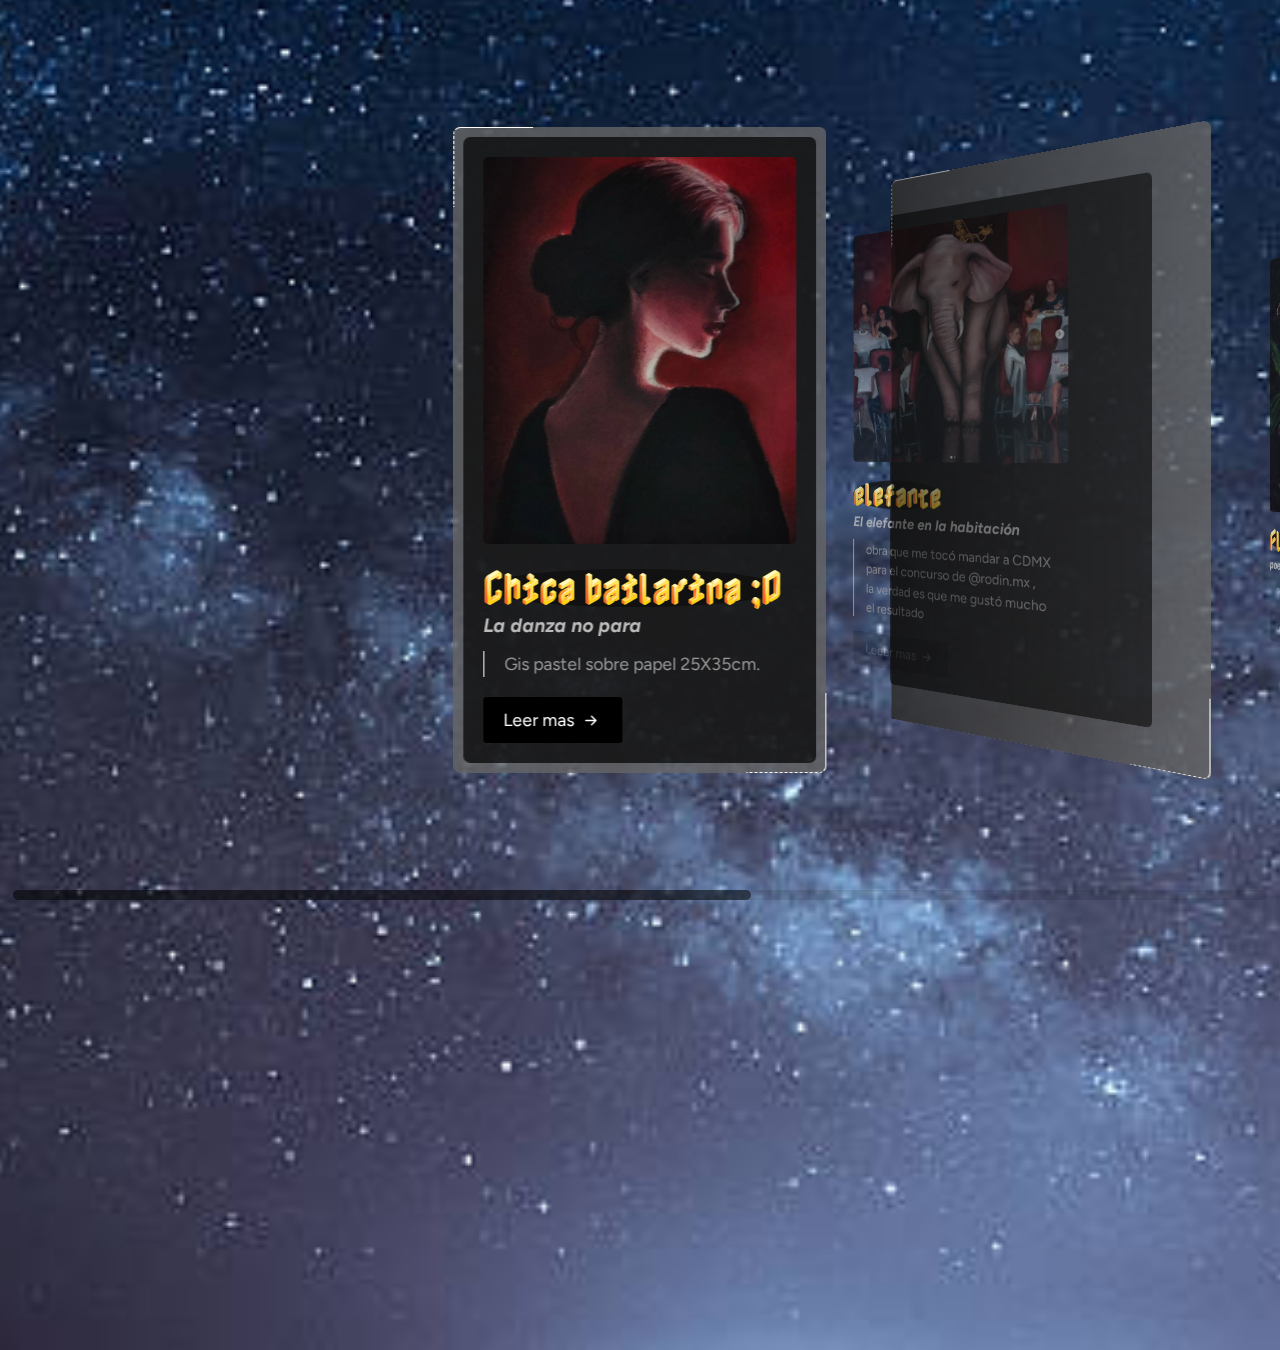
<file: index_1.html>
<!DOCTYPE html>
<html lang="en" >
<head>
  <meta charset="UTF-8">
  <title>Andev Web</title>
  <meta name="viewport" content="width=device-width, initial-scale=1">
<link rel="preconnect" href="https://fonts.googleapis.com">
<link rel="preconnect" href="https://fonts.gstatic.com" crossorigin>
<link href="https://fonts.googleapis.com/css2?family=Figtree:ital,wght@0,300..900;1,300..900&family=Nabla:EHLT@24&display=swap" rel="stylesheet"><link rel='stylesheet' href='https://cdn.jsdelivr.net/npm/swiper@11/swiper-bundle.min.css'><link rel="stylesheet" href="./style.css">

</head>
<body>
<article>

  <section class="sectionWrapper">

    <section class="swiper">

      <div class="parallax-bg" data-swiper-parallax="600" data-swiper-parallax-scale="0.85"></div>

      <div class="swiper-wrapper">

        <figure class="swiper-slide">

          <div class="cardPopout" data-swiper-parallax="30" data-swiper-parallax-scale="0.9" data-swiper-parallax-opacity="0.8" data-swiper-parallax-duration="1000">

            <img src="chica.png" alt="jellyfish" width="800" height="400" data-swiper-parallax="80" data-swiper-parallax-duration="2000">

            <h2 class="title" data-swiper-parallax="80" data-swiper-parallax-duration="1000">
             Chica bailarina ;D
            </h2>

            <h4 class="subtitle" data-swiper-parallax="80" data-swiper-parallax-duration="1500">
              La danza no para
            </h4>

            <figcaption data-swiper-parallax="80" data-swiper-parallax-duration="1250">

              <p>
                Gis pastel sobre papel 25X35cm.
              </p>

            </figcaption>

            <a href="javascript:void(0);" title="Continue Reading" data-swiper-parallax="80" data-swiper-parallax-opacity="0.2" data-swiper-parallax-duration="1750">
              Leer mas
              <svg xmlns="http://www.w3.org/2000/svg" width="16" height="16" fill="currentColor" class="bi bi-arrow-right-short" viewBox="0 0 16 16">
                <path fill-rule="evenodd" d="M4 8a.5.5 0 0 1 .5-.5h5.793L8.146 5.354a.5.5 0 1 1 .708-.708l3 3a.5.5 0 0 1 0 .708l-3 3a.5.5 0 0 1-.708-.708L10.293 8.5H4.5A.5.5 0 0 1 4 8" />
              </svg>
            </a>

          </div>

        </figure>

        <figure class="swiper-slide">

          <div class="cardPopout" data-swiper-parallax="30" data-swiper-parallax-scale="0.9" data-swiper-parallax-opacity="0.8" data-swiper-parallax-duration="1000">

            <img src="elefante.PNG" alt="clownfish" width="800" height="400" data-swiper-parallax="80" data-swiper-parallax-duration="2000">

            <h2 class="title" data-swiper-parallax="80" data-swiper-parallax-duration="1000">
              elefante
            </h2>

            <h4 class="subtitle" data-swiper-parallax="80" data-swiper-parallax-duration="1500">
              El elefante en la habitación
            </h4>

            <figcaption data-swiper-parallax="80" data-swiper-parallax-duration="1250">

              <p>
                obra que me tocó mandar a CDMX para el concurso de @rodin.mx , la verdad es que me gustó mucho el resultado              </p>

            </figcaption>

            <a href="javascript:void(0);" title="Continue Reading" data-swiper-parallax="80" data-swiper-parallax-opacity="0.2" data-swiper-parallax-duration="1750">
              Leeer mas
              <svg xmlns="http://www.w3.org/2000/svg" width="16" height="16" fill="currentColor" class="bi bi-arrow-right-short" viewBox="0 0 16 16">
                <path fill-rule="evenodd" d="M4 8a.5.5 0 0 1 .5-.5h5.793L8.146 5.354a.5.5 0 1 1 .708-.708l3 3a.5.5 0 0 1 0 .708l-3 3a.5.5 0 0 1-.708-.708L10.293 8.5H4.5A.5.5 0 0 1 4 8" />
              </svg>
            </a>

          </div>

        </figure>

        <figure class="swiper-slide">

          <div class="cardPopout" data-swiper-parallax="30" data-swiper-parallax-scale="0.9" data-swiper-parallax-opacity="0.8" data-swiper-parallax-duration="1000">

            <img src="flor.PNG" alt="blue tang" width="800" height="400" data-swiper-parallax="80" data-swiper-parallax-duration="2000">

            <h2 class="title" data-swiper-parallax="80" data-swiper-parallax-duration="1000">
              Flor 5 de mayo
            </h2>

            <h4 class="subtitle" data-swiper-parallax="80" data-swiper-parallax-duration="1500">
              poema de amado nervo
            </h4>

            <figcaption data-swiper-parallax="80" data-swiper-parallax-duration="1250">

              <p>
                con crayolas, pero me equivoqué
              </p>

            </figcaption>

            <a href="javascript:void(0);" title="Continue Reading" data-swiper-parallax="80" data-swiper-parallax-opacity="0.2" data-swiper-parallax-duration="1750">
              Leer mas
              <svg xmlns="http://www.w3.org/2000/svg" width="16" height="16" fill="currentColor" class="bi bi-arrow-right-short" viewBox="0 0 16 16">
                <path fill-rule="evenodd" d="M4 8a.5.5 0 0 1 .5-.5h5.793L8.146 5.354a.5.5 0 1 1 .708-.708l3 3a.5.5 0 0 1 0 .708l-3 3a.5.5 0 0 1-.708-.708L10.293 8.5H4.5A.5.5 0 0 1 4 8" />
              </svg>
            </a>

          </div>

        </figure>

        <figure class="swiper-slide">

          <div class="cardPopout" data-swiper-parallax="30" data-swiper-parallax-scale="0.9" data-swiper-parallax-opacity="0.8" data-swiper-parallax-duration="1000">

            <img src="pulpo.PNG" alt="Queen Angelfish" width="800" height="400" data-swiper-parallax="80" data-swiper-parallax-duration="2000">

            <h2 class="title" data-swiper-parallax="80" data-swiper-parallax-duration="1000">
              Pulpo del poder
            </h2>

            <h4 class="subtitle" data-swiper-parallax="80" data-swiper-parallax-duration="1500">
              No contralomos cosas las cosas nos controlan
            </h4>

            <figcaption data-swiper-parallax="80" data-swiper-parallax-duration="1250">

              <p>
                Hoy fue día de producción en el taller de estampa
                </p>

            </figcaption>

            <a href="javascript:void(0);" title="Continue Reading" data-swiper-parallax="80" data-swiper-parallax-opacity="0.2" data-swiper-parallax-duration="1750">
              Leer mas
              <svg xmlns="http://www.w3.org/2000/svg" width="16" height="16" fill="currentColor" class="bi bi-arrow-right-short" viewBox="0 0 16 16">
                <path fill-rule="evenodd" d="M4 8a.5.5 0 0 1 .5-.5h5.793L8.146 5.354a.5.5 0 1 1 .708-.708l3 3a.5.5 0 0 1 0 .708l-3 3a.5.5 0 0 1-.708-.708L10.293 8.5H4.5A.5.5 0 0 1 4 8" />
              </svg>
            </a>

          </div>

        </figure>


      </div>

      <div class="swiper-scrollbar"></div>

    </section>

  </section>

</article>
  <script src='https://cdn.jsdelivr.net/npm/swiper@11/swiper-bundle.min.js'></script><script  src="./script.js"></script>

</body>
</html>
</file>
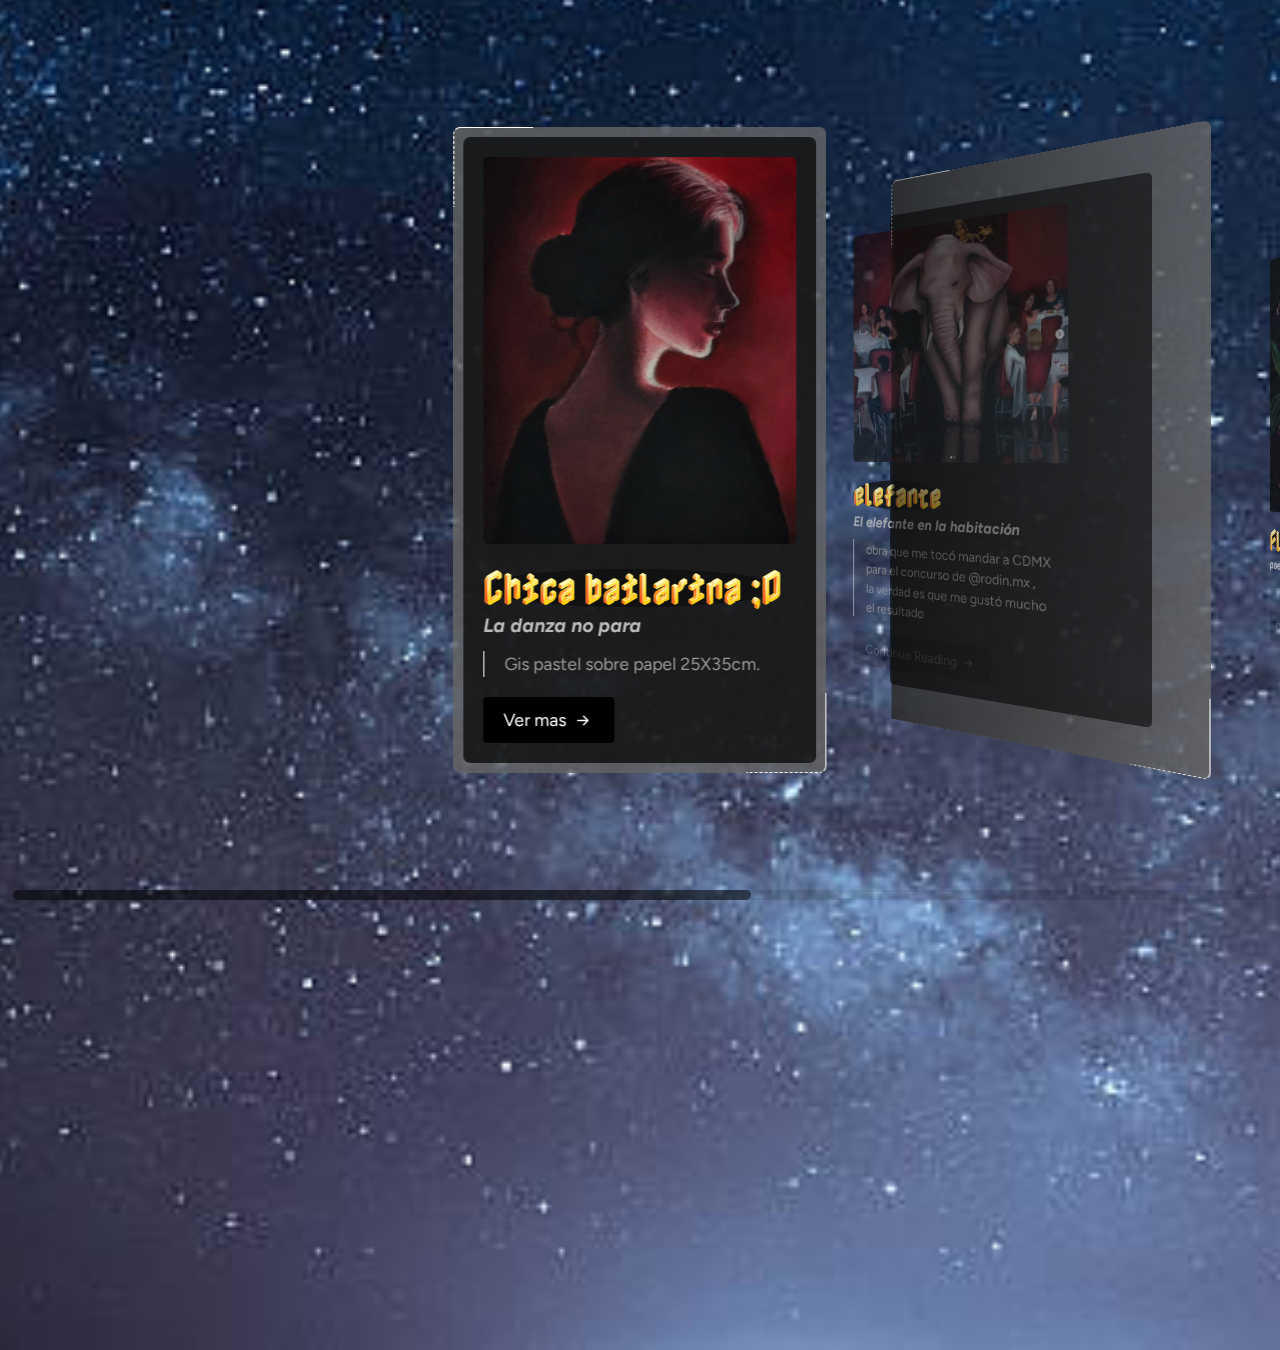
<file: dev/index_1.html>
<!DOCTYPE html>
<html lang="en" >
<head>
  <meta charset="UTF-8">
  <title>Andev Web</title>
  <meta name="viewport" content="width=device-width, initial-scale=1">
<link rel="preconnect" href="https://fonts.googleapis.com">
<link rel="preconnect" href="https://fonts.gstatic.com" crossorigin>
<link href="https://fonts.googleapis.com/css2?family=Figtree:ital,wght@0,300..900;1,300..900&family=Nabla:EHLT@24&display=swap" rel="stylesheet"><link rel='stylesheet' href='https://cdn.jsdelivr.net/npm/swiper@11/swiper-bundle.min.css'><link rel="stylesheet" href="./style.css">

</head>
<body>
<article>

  <section class="sectionWrapper">

    <section class="swiper">

      <div class="parallax-bg" data-swiper-parallax="600" data-swiper-parallax-scale="0.85"></div>

      <div class="swiper-wrapper">

        <figure class="swiper-slide">

          <div class="cardPopout" data-swiper-parallax="30" data-swiper-parallax-scale="0.9" data-swiper-parallax-opacity="0.8" data-swiper-parallax-duration="1000">

            <img src="chica.png" alt="jellyfish" width="800" height="400" data-swiper-parallax="80" data-swiper-parallax-duration="2000">

            <h2 class="title" data-swiper-parallax="80" data-swiper-parallax-duration="1000">
             Chica bailarina ;D
            </h2>

            <h4 class="subtitle" data-swiper-parallax="80" data-swiper-parallax-duration="1500">
              La danza no para
            </h4>

            <figcaption data-swiper-parallax="80" data-swiper-parallax-duration="1250">

              <p>
                Gis pastel sobre papel 25X35cm.
              </p>

            </figcaption>

            <a href="javascript:void(0);" title="Continue Reading" data-swiper-parallax="80" data-swiper-parallax-opacity="0.2" data-swiper-parallax-duration="1750">
              Ver mas
              <svg xmlns="http://www.w3.org/2000/svg" width="16" height="16" fill="currentColor" class="bi bi-arrow-right-short" viewBox="0 0 16 16">
                <path fill-rule="evenodd" d="M4 8a.5.5 0 0 1 .5-.5h5.793L8.146 5.354a.5.5 0 1 1 .708-.708l3 3a.5.5 0 0 1 0 .708l-3 3a.5.5 0 0 1-.708-.708L10.293 8.5H4.5A.5.5 0 0 1 4 8" />
              </svg>
            </a>

          </div>

        </figure>

        <figure class="swiper-slide">

          <div class="cardPopout" data-swiper-parallax="30" data-swiper-parallax-scale="0.9" data-swiper-parallax-opacity="0.8" data-swiper-parallax-duration="1000">

            <img src="elefante.PNG" alt="clownfish" width="800" height="400" data-swiper-parallax="80" data-swiper-parallax-duration="2000">

            <h2 class="title" data-swiper-parallax="80" data-swiper-parallax-duration="1000">
              elefante
            </h2>

            <h4 class="subtitle" data-swiper-parallax="80" data-swiper-parallax-duration="1500">
              El elefante en la habitación
            </h4>

            <figcaption data-swiper-parallax="80" data-swiper-parallax-duration="1250">

              <p>
                obra que me tocó mandar a CDMX para el concurso de @rodin.mx , la verdad es que me gustó mucho el resultado              </p>

            </figcaption>

            <a href="javascript:void(0);" title="Continue Reading" data-swiper-parallax="80" data-swiper-parallax-opacity="0.2" data-swiper-parallax-duration="1750">
              Continue Reading
              <svg xmlns="http://www.w3.org/2000/svg" width="16" height="16" fill="currentColor" class="bi bi-arrow-right-short" viewBox="0 0 16 16">
                <path fill-rule="evenodd" d="M4 8a.5.5 0 0 1 .5-.5h5.793L8.146 5.354a.5.5 0 1 1 .708-.708l3 3a.5.5 0 0 1 0 .708l-3 3a.5.5 0 0 1-.708-.708L10.293 8.5H4.5A.5.5 0 0 1 4 8" />
              </svg>
            </a>

          </div>

        </figure>

        <figure class="swiper-slide">

          <div class="cardPopout" data-swiper-parallax="30" data-swiper-parallax-scale="0.9" data-swiper-parallax-opacity="0.8" data-swiper-parallax-duration="1000">

            <img src="flor.PNG" alt="blue tang" width="800" height="400" data-swiper-parallax="80" data-swiper-parallax-duration="2000">

            <h2 class="title" data-swiper-parallax="80" data-swiper-parallax-duration="1000">
              Flor 5 de mayo
            </h2>

            <h4 class="subtitle" data-swiper-parallax="80" data-swiper-parallax-duration="1500">
              poema de amado nervo
            </h4>

            <figcaption data-swiper-parallax="80" data-swiper-parallax-duration="1250">

              <p>
                con crayolas, pero me equivoqué
              </p>

            </figcaption>

            <a href="javascript:void(0);" title="Continue Reading" data-swiper-parallax="80" data-swiper-parallax-opacity="0.2" data-swiper-parallax-duration="1750">
              Continue Reading
              <svg xmlns="http://www.w3.org/2000/svg" width="16" height="16" fill="currentColor" class="bi bi-arrow-right-short" viewBox="0 0 16 16">
                <path fill-rule="evenodd" d="M4 8a.5.5 0 0 1 .5-.5h5.793L8.146 5.354a.5.5 0 1 1 .708-.708l3 3a.5.5 0 0 1 0 .708l-3 3a.5.5 0 0 1-.708-.708L10.293 8.5H4.5A.5.5 0 0 1 4 8" />
              </svg>
            </a>

          </div>

        </figure>

        <figure class="swiper-slide">

          <div class="cardPopout" data-swiper-parallax="30" data-swiper-parallax-scale="0.9" data-swiper-parallax-opacity="0.8" data-swiper-parallax-duration="1000">

            <img src="pulpo.PNG" alt="Queen Angelfish" width="800" height="400" data-swiper-parallax="80" data-swiper-parallax-duration="2000">

            <h2 class="title" data-swiper-parallax="80" data-swiper-parallax-duration="1000">
              Pulpo del poder
            </h2>

            <h4 class="subtitle" data-swiper-parallax="80" data-swiper-parallax-duration="1500">
              No contralomos cosas las cosas nos controlan
            </h4>

            <figcaption data-swiper-parallax="80" data-swiper-parallax-duration="1250">

              <p>
                Hoy fue día de producción en el taller de estampa
                </p>

            </figcaption>

            <a href="javascript:void(0);" title="Continue Reading" data-swiper-parallax="80" data-swiper-parallax-opacity="0.2" data-swiper-parallax-duration="1750">
              Ver mas
              <svg xmlns="http://www.w3.org/2000/svg" width="16" height="16" fill="currentColor" class="bi bi-arrow-right-short" viewBox="0 0 16 16">
                <path fill-rule="evenodd" d="M4 8a.5.5 0 0 1 .5-.5h5.793L8.146 5.354a.5.5 0 1 1 .708-.708l3 3a.5.5 0 0 1 0 .708l-3 3a.5.5 0 0 1-.708-.708L10.293 8.5H4.5A.5.5 0 0 1 4 8" />
              </svg>
            </a>

          </div>

        </figure>


      </div>

      <div class="swiper-scrollbar"></div>

    </section>

  </section>

</article>
  <script src='https://cdn.jsdelivr.net/npm/swiper@11/swiper-bundle.min.js'></script><script  src="./script.js"></script>

</body>
</html>
</file>
<file: style.css>
*:not(style, head),
*::before,
*::after {
  box-sizing: border-box;
}

body {
  margin: 0;
  display: flex;
  flex-direction: column;
  align-items: center;
  justify-content: flex-start;
  background: #222;
  width: 100vw;
  height: 100vh;
  overflow: hidden;
  font-family: "Figtree", sans-serif;
  font-optical-sizing: auto;
  font-style: normal;
  font-size: 110%;
  font-weight: 400;
  line-height: 150%;
}

body article {
  width: 100%;
  height: 100%;
  display: flex;
  flex-direction: column;
  align-items: center;
  justify-content: center;
}

.sectionWrapper {
  width: 100%;
  height: 100%;
  display: flex;
  flex-direction: column;
  align-items: flex-start;
  justify-content: flex-start;
}

.swiper {
  width: 100%;
  height: 100%;
  padding: 50px 20px;
  overflow: visible;
}

.swiper .parallax-bg {
  position: absolute;
  right: -5%;
  top: -50%;
  width: 200%;
  height: 200%;
  background-image: url("noche.jpg");
  background-size: cover; /* Cambia a contain o porcentaje si necesario */
  background-position: center center; /* Ajusta el enfoque */
  background-repeat: no-repeat;
  /*
  position: absolute;
  right: -5%;
  top: -50%;
  width: 200%;
  height: 200%;
  background-image: url("noche.jpg");
  background-size: cover;
  background-position: top center;
  background-repeat: no-repeat;
  */
}

.swiper .swiper-wrapper {
  align-items: center;
}

.swiper .swiper-slide {
  position: relative;
  height: auto;
  display: flex;
  flex-direction: column;
  align-items: flex-start;
  justify-content: flex-start;
  background-color: rgba(102, 102, 102, 0.8);
  border-radius: 7px;
  padding: 10px;
  margin: 0;
  cursor: grab;
  user-select: none;
  text-wrap: pretty;
}

.swiper .swiper-slide::before {
  position: absolute;
  bottom: 0;
  right: 0;
  width: 80px;
  height: 80px;
  border-bottom: 1px dashed white;
  border-right: 1px solid white;
  border-radius: 0 0 7px 0;
  content: "";
  transition: all 0.3s ease;
}

.swiper .swiper-slide::after {
  position: absolute;
  top: 0;
  left: 0;
  width: 80px;
  height: 80px;
  border-top: 1px solid white;
  border-left: 1px dashed white;
  border-radius: 7px 0 0 0;
  content: "";
  transition: all 0.3s ease;
}

.swiper .swiper-slide:hover {
  background: linear-gradient(
    135deg,
    #ff1e9c99,
    #ff1ea499,
    #ff1fbc99,
    #ff1fde99,
    #f620ff99,
    #c721ff99,
    #9723ff99,
    #6a24ff99,
    #4125ff99,
    #252aff99,
    #2641ff99,
    #2649ff99
  );
}

.swiper .swiper-slide:hover::before,
.swiper .swiper-slide:hover::after {
  width: 170px;
  height: 170px;
  transition: all 0.3s ease;
}

.swiper .swiper-slide .cardPopout {
  width: 100%;
  height: 100%;
  background-color: rgba(0, 0, 0, 0.7);
  border-radius: 7px;
  padding: 20px;
  width: 100%;
  display: flex;
  flex-direction: column;
  align-items: flex-start;
  justify-content: flex-start;
}

.swiper .swiper-slide img {
  width: 100%;
  height: auto;
  margin-bottom: 25px;
  border-radius: 5px;
}

.swiper .swiper-slide h2 {
  font-size: 200%;
  line-height: 110%;
  margin: 0 0 7px 0;
  color: white;
  font-family: "Nabla", system-ui;
  font-variation-settings: "EDPT" 100, "EHLT" 24;
  background-color: #111;
  border-radius: 100%;
}

.swiper .swiper-slide h4 {
  font-size: 110%;
  line-height: 120%;
  font-weight: 700;
  margin: 0 0 13px 0;
  color: #bbb;
  font-style: italic;
}

.swiper .swiper-slide figcaption {
  display: flex;
  flex-direction: column;
  align-items: flex-start;
  justify-content: flex-start;
  margin: 0 0 20px 0;
  padding-left: 20px;
  border-left: 1px solid white;
}

.swiper .swiper-slide figcaption p {
  color: #999;
  margin: 0;
  display: -webkit-box;
  -webkit-line-clamp: 4;
  -webkit-box-orient: vertical;
  overflow: hidden;
}

.swiper .swiper-slide a {
  position: relative;
  display: flex;
  align-items: center;
  justify-content: space-between;
  padding: 10px 20px;
  background-color: black;
  color: white;
  border-radius: 3px;
  text-decoration: none;
  overflow: hidden;
  z-index: 1;
  transition: all 0.6s ease !important;
}

.swiper .swiper-slide a:hover {
  color: black;
  transition: all 0.6s ease;
}

.swiper .swiper-slide a::after {
  position: absolute;
  right: 100%;
  bottom: 0;
  width: 100%;
  height: 100%;
  background-color: #2649ff;
  content: "";
  z-index: -1;
  transition: all 0.6s ease;
}

.swiper .swiper-slide a:hover::after {
  right: 0;
  transition: all 0.6s ease;
}

.swiper .swiper-slide a svg {
  width: 23px;
  height: auto;
  fill: white;
  margin-left: 5px;
  transition: all 0.6s ease;
}

.swiper .swiper-slide a:hover svg {
  margin-left: 10px;
  fill: black;
  transition: all 0.6s ease;
}

.swiper .swiper-scrollbar {
  --swiper-scrollbar-bottom: 0px;
  --swiper-scrollbar-size: 10px;
}

@media (min-width: 2000px) {
  .swiper .swiper-slide {
    padding: 20px;
  }
}

@media (max-height: 550px) {
  .swiper .swiper-slide figcaption p {
    -webkit-line-clamp: 2;
  }
}

@media (max-height: 490px) {
  .swiper .swiper-slide figcaption p {
    -webkit-line-clamp: 1;
  }
}

@media (max-height: 460px) {
  .swiper .swiper-slide figcaption p {
    display: none;
  }
  .swiper .swiper-slide h4 {
    margin: 0;
  }
}

@media (max-height: 430px) {
  .swiper .swiper-wrapper {
    position: relative;
    bottom: 6px;
  }
}

@media (max-width: 750px) {
  .swiper .parallax-bg {
    width: 320%;
  }
}
</file>
<file: dev/style.css>
*:not(style, head),
*::before,
*::after {
  box-sizing: border-box;
}

body {
  margin: 0;
  display: flex;
  flex-direction: column;
  align-items: center;
  justify-content: flex-start;
  background: #222;
  width: 100vw;
  height: 100vh;
  overflow: hidden;
  font-family: "Figtree", sans-serif;
  font-optical-sizing: auto;
  font-style: normal;
  font-size: 110%;
  font-weight: 400;
  line-height: 150%;
}

body article {
  width: 100%;
  height: 100%;
  display: flex;
  flex-direction: column;
  align-items: center;
  justify-content: center;
}

.sectionWrapper {
  width: 100%;
  height: 100%;
  display: flex;
  flex-direction: column;
  align-items: flex-start;
  justify-content: flex-start;
}

.swiper {
  width: 100%;
  height: 100%;
  padding: 50px 20px;
  overflow: visible;
}

.swiper .parallax-bg {
  position: absolute;
  right: -5%;
  top: -50%;
  width: 200%;
  height: 200%;
  background-image: url("noche.jpg");
  background-size: cover; /* Cambia a contain o porcentaje si necesario */
  background-position: center center; /* Ajusta el enfoque */
  background-repeat: no-repeat;
  /*
  position: absolute;
  right: -5%;
  top: -50%;
  width: 200%;
  height: 200%;
  background-image: url("noche.jpg");
  background-size: cover;
  background-position: top center;
  background-repeat: no-repeat;
  */
}

.swiper .swiper-wrapper {
  align-items: center;
}

.swiper .swiper-slide {
  position: relative;
  height: auto;
  display: flex;
  flex-direction: column;
  align-items: flex-start;
  justify-content: flex-start;
  background-color: rgba(102, 102, 102, 0.8);
  border-radius: 7px;
  padding: 10px;
  margin: 0;
  cursor: grab;
  user-select: none;
  text-wrap: pretty;
}

.swiper .swiper-slide::before {
  position: absolute;
  bottom: 0;
  right: 0;
  width: 80px;
  height: 80px;
  border-bottom: 1px dashed white;
  border-right: 1px solid white;
  border-radius: 0 0 7px 0;
  content: "";
  transition: all 0.3s ease;
}

.swiper .swiper-slide::after {
  position: absolute;
  top: 0;
  left: 0;
  width: 80px;
  height: 80px;
  border-top: 1px solid white;
  border-left: 1px dashed white;
  border-radius: 7px 0 0 0;
  content: "";
  transition: all 0.3s ease;
}

.swiper .swiper-slide:hover {
  background: linear-gradient(
    135deg,
    #ff1e9c99,
    #ff1ea499,
    #ff1fbc99,
    #ff1fde99,
    #f620ff99,
    #c721ff99,
    #9723ff99,
    #6a24ff99,
    #4125ff99,
    #252aff99,
    #2641ff99,
    #2649ff99
  );
}

.swiper .swiper-slide:hover::before,
.swiper .swiper-slide:hover::after {
  width: 170px;
  height: 170px;
  transition: all 0.3s ease;
}

.swiper .swiper-slide .cardPopout {
  width: 100%;
  height: 100%;
  background-color: rgba(0, 0, 0, 0.7);
  border-radius: 7px;
  padding: 20px;
  width: 100%;
  display: flex;
  flex-direction: column;
  align-items: flex-start;
  justify-content: flex-start;
}

.swiper .swiper-slide img {
  width: 100%;
  height: auto;
  margin-bottom: 25px;
  border-radius: 5px;
}

.swiper .swiper-slide h2 {
  font-size: 200%;
  line-height: 110%;
  margin: 0 0 7px 0;
  color: white;
  font-family: "Nabla", system-ui;
  font-variation-settings: "EDPT" 100, "EHLT" 24;
  background-color: #111;
  border-radius: 100%;
}

.swiper .swiper-slide h4 {
  font-size: 110%;
  line-height: 120%;
  font-weight: 700;
  margin: 0 0 13px 0;
  color: #bbb;
  font-style: italic;
}

.swiper .swiper-slide figcaption {
  display: flex;
  flex-direction: column;
  align-items: flex-start;
  justify-content: flex-start;
  margin: 0 0 20px 0;
  padding-left: 20px;
  border-left: 1px solid white;
}

.swiper .swiper-slide figcaption p {
  color: #999;
  margin: 0;
  display: -webkit-box;
  -webkit-line-clamp: 4;
  -webkit-box-orient: vertical;
  overflow: hidden;
}

.swiper .swiper-slide a {
  position: relative;
  display: flex;
  align-items: center;
  justify-content: space-between;
  padding: 10px 20px;
  background-color: black;
  color: white;
  border-radius: 3px;
  text-decoration: none;
  overflow: hidden;
  z-index: 1;
  transition: all 0.6s ease !important;
}

.swiper .swiper-slide a:hover {
  color: black;
  transition: all 0.6s ease;
}

.swiper .swiper-slide a::after {
  position: absolute;
  right: 100%;
  bottom: 0;
  width: 100%;
  height: 100%;
  background-color: #2649ff;
  content: "";
  z-index: -1;
  transition: all 0.6s ease;
}

.swiper .swiper-slide a:hover::after {
  right: 0;
  transition: all 0.6s ease;
}

.swiper .swiper-slide a svg {
  width: 23px;
  height: auto;
  fill: white;
  margin-left: 5px;
  transition: all 0.6s ease;
}

.swiper .swiper-slide a:hover svg {
  margin-left: 10px;
  fill: black;
  transition: all 0.6s ease;
}

.swiper .swiper-scrollbar {
  --swiper-scrollbar-bottom: 0px;
  --swiper-scrollbar-size: 10px;
}

@media (min-width: 2000px) {
  .swiper .swiper-slide {
    padding: 20px;
  }
}

@media (max-height: 550px) {
  .swiper .swiper-slide figcaption p {
    -webkit-line-clamp: 2;
  }
}

@media (max-height: 490px) {
  .swiper .swiper-slide figcaption p {
    -webkit-line-clamp: 1;
  }
}

@media (max-height: 460px) {
  .swiper .swiper-slide figcaption p {
    display: none;
  }
  .swiper .swiper-slide h4 {
    margin: 0;
  }
}

@media (max-height: 430px) {
  .swiper .swiper-wrapper {
    position: relative;
    bottom: 6px;
  }
}

@media (max-width: 750px) {
  .swiper .parallax-bg {
    width: 320%;
  }
}
</file>
